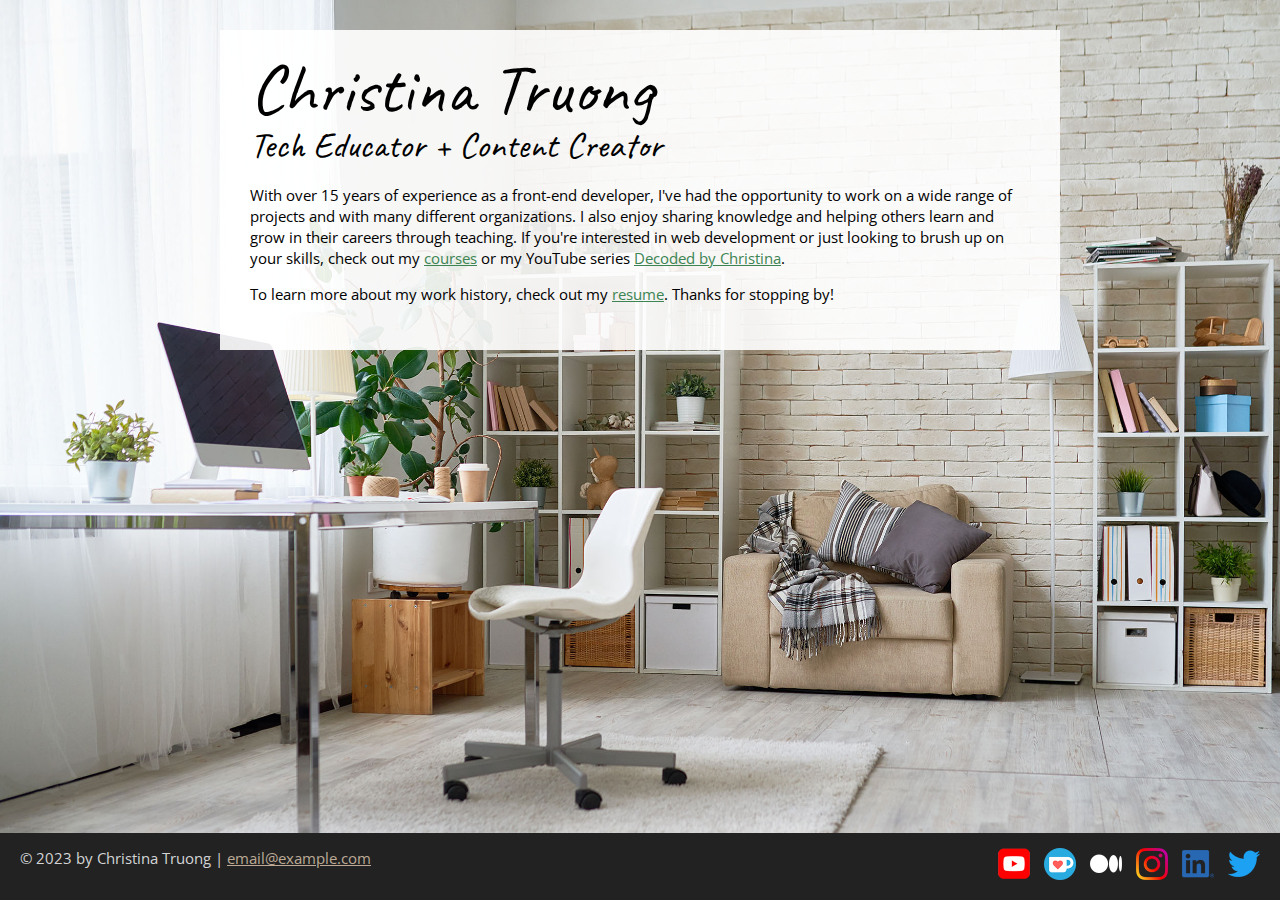
<file: course2css/personal-site/index.html>
<!DOCTYPE html>
<html lang="en">
  <head>
    <meta charset="UTF-8">
    <meta name="viewport" content="width=device-width, initial-scale=1.0">
    <title>Christina Truong, Tech Educator and Content Creator</title>
    <link rel="preconnect" href="https://fonts.googleapis.com">
    <link rel="preconnect" href="https://fonts.gstatic.com" crossorigin>
    <link href="https://fonts.googleapis.com/css2?family=Caveat&family=Open+Sans&display=swap" rel="stylesheet">
    <link rel="stylesheet" href="css/styles.css">
  </head>
  <body class="home">
    <!-- //  INTRO  // -->
    <div class="content-wrapper">
      <div class="content-bg">
        <header>
          <!-- Start content edits below this line. -->
          <h1>Christina Truong</h1>
          <h2>Tech Educator + Content Creator</h2>

          <!-- End content edits here. -->
        </header>

        <!-- //  ABOUT ME  // -->
        <main>
          <p>With over 15 years of experience as a front-end developer, I've had the opportunity to work on a wide range of projects and with many different organizations. I also enjoy sharing knowledge and helping others learn and grow in their careers through teaching. If you're interested in web development or just looking to brush up on your skills, check out my <a href="https://christinatruong.com/courses/" target="_blank">courses</a> or my YouTube series <a href="https://www.youtube.com/@madebychristina" target="_blank">Decoded by Christina</a>.</p>

          <p>To learn more about my work history, check out my <a href="resume.html"> resume</a>. Thanks for stopping by!</p>
        </main>
      </div>
    </div>
    <!-- //  FOOTER INFO, SOCIAL MEDIA  // -->
    <footer>
      <p>© 2023 by Christina Truong |  <a href="mailto:email@example.com">email@example.com</a></p>

      <ul class="socials">
        <li>
          <a href="https://www.youtube.com/@madebychristina" target="_blank"><img src="images/icon-logo-youtube.png" alt="My YouTube channel"></a>
        </li>
        <li>
          <a href="https://ko-fi.com/christinatruong" target="_blank"><img src="images/icon-logo-ko-fi.png" alt="My Ko-Fi homepage"></a>
        </li>
        <li>
          <a href="https://medium.com/@christinatruong" target="_blank"><img src="images/icon-logo-medium.png" alt="My Medium homepage"></a>
        </li>
        <li>
          <a href="https://www.instagram.com/christina.is.online/" target="_blank"><img src="images/icon-logo-instagram.png" alt="My Instagram"></a>
        </li>
        <li>
          <a href="https://ca.linkedin.com/in/christinatruong" target="_blank"><img src="images/icon-logo-linkedin.png" alt="My LinkedIn profile"></a>
        </li>
        <li>
          <a href="https://twitter.com/christinatruong" target="_blank"><img src="images/icon-logo-twitter.png" alt="My Twitter profile"></a>
        </li>
      </ul>
    </footer>
  </body>
</html>
</file>
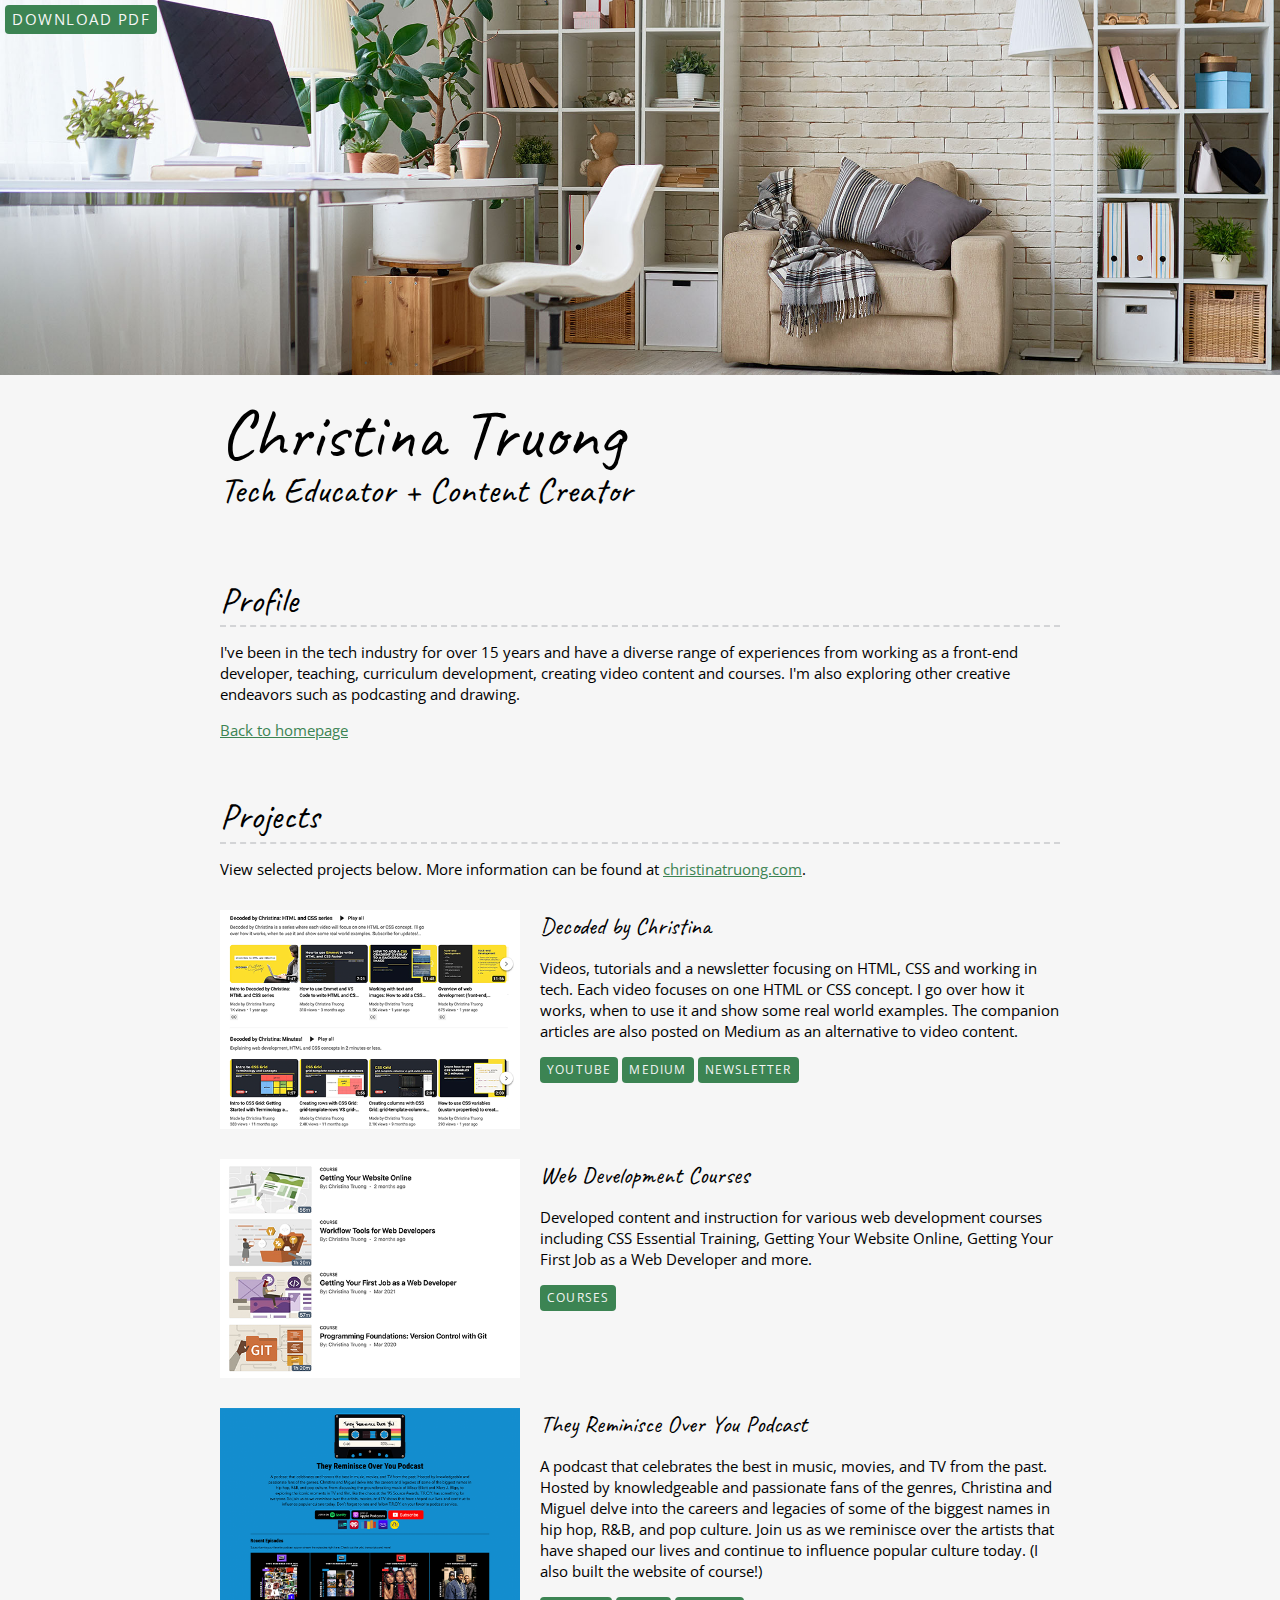
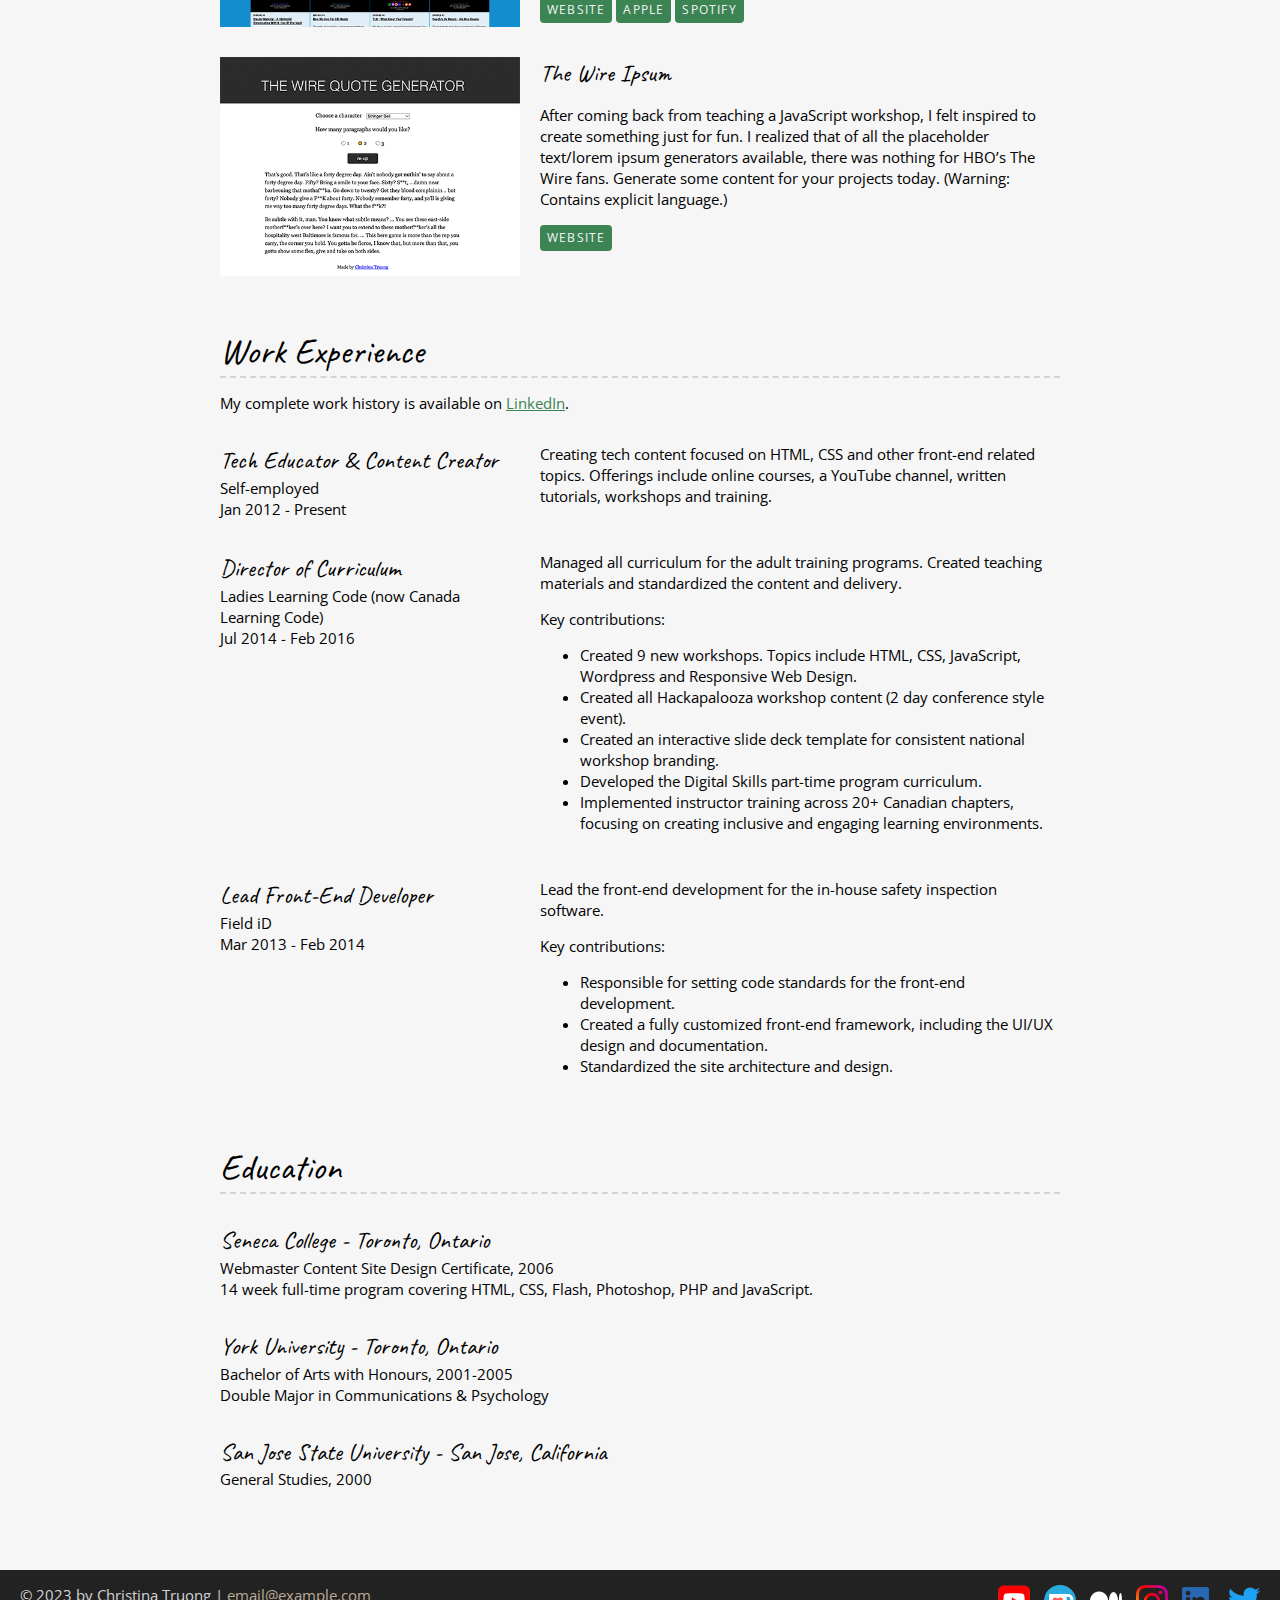
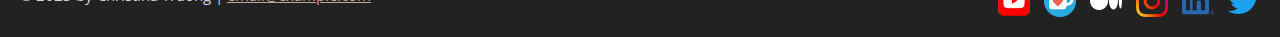
<file: course2css/personal-site/resume.html>
<!DOCTYPE html>
<html lang="en">
  <head>
    <meta charset="UTF-8">
    <meta name="viewport" content="width=device-width, initial-scale=1.0">
    <title>Resume | Christina Truong, Tech Educator and Content Creator</title>
    <link rel="preconnect" href="https://fonts.googleapis.com">
    <link rel="preconnect" href="https://fonts.gstatic.com" crossorigin>
    <link href="https://fonts.googleapis.com/css2?family=Caveat&family=Open+Sans&display=swap" rel="stylesheet">
    <link rel="stylesheet" href="css/styles.css">
  </head>
  <body class="resume">
    <a class="btn download-link" href="ctruong-resume.pdf" download>Download PDF</a>
    <!-- //  INTRO  // -->
    <header>
      <div class="content-wrapper">
        <h1>Christina Truong</h1>
        <h2>Tech Educator + Content Creator</h2>
      </div>
    </header>

    <main class="content-wrapper">
      <!-- //  PROFILE  // -->
      <section class="resume-section">
        <h2>Profile</h2>
        <p>I've been in the tech industry for over 15 years and have a diverse range of experiences from working as a front-end developer, teaching, curriculum development, creating video content and courses. I'm also exploring other creative endeavors such as podcasting and drawing.</p>
        
        <a href="index.html">Back to homepage</a>
      </section>

      <!-- //  PROJECTS  // -->
      <section class="resume-section">
        <h2>Projects</h2>
        <p>View selected projects below. More information can be found at <a href="https://christinatruong.com" target="_blank">christinatruong.com</a>.</p>

        <div class="project-wrapper">
          <section class="project-item">
            <img src="images/project-decoded-youtube-500px.png" srcset="images/project-decoded-youtube-1000px.png 2x" alt="Decoded by Christina YouTube video thumbnails">
            <h3>Decoded by Christina</h3>
            <p>Videos, tutorials and a newsletter focusing on HTML, CSS and working in tech. Each video focuses on one HTML or CSS concept. I go over how it works, when to use it and show some real world examples. The companion articles are also posted on Medium as an alternative to video content.</p>
            <a class="btn" href="https://www.youtube.com/@madebychristina" target="_blank">YouTube</a>
            <a class="btn" href="https://medium.com/@christinatruong" target="_blank">Medium</a>
            <a class="btn" href="https://bychristina.substack.com/" target="_blank">Newsletter</a>
          </section>

          <section class="project-item">
            <img src="images/project-courses-500px.png" srcset="images/project-courses-1000px.png 2x" alt="List of course names and thumbnails">
            <h3>Web Development Courses</h3>
            <p>Developed content and instruction for various web development courses including CSS Essential Training, Getting Your Website Online, Getting Your First Job as a Web Developer and more.</p>
            <a class="btn" href="https://christinatruong.com/courses/" target="_blank">Courses</a>
          </section>

          <section class="project-item">
            <img src="images/project-troy-podcast-500px.png" srcset="images/project-troy-podcast-1000px.png 2x" alt="The TROY podcast website homepage">
            <h3>They Reminisce Over You Podcast</h3>
            <p>A podcast that celebrates the best in music, movies, and TV from the past. Hosted by knowledgeable and passionate fans of the genres, Christina and Miguel delve into the careers and legacies of some of the biggest names in hip hop, R&B, and pop culture. Join us as we reminisce over the artists that have shaped our lives and continue to influence popular culture today. (I also built the website of course!)</p>
            <a class="btn" href="https://troypodcast.com/" target="_blank">Website</a>
            <a class="btn" href="https://podcasts.apple.com/us/podcast/they-reminisce-over-you/id1541737531" target="_blank">Apple</a>
            <a class="btn" href="https://open.spotify.com/show/7JsQ0j7qldRFpHt63AI8Cn" target="_blank">Spotify</a>
          </section>
          
          <section class="project-item">
            <img src="images/project-the-wire-ipsum-500px.png" srcset="images/project-the-wire-ipsum-1000px.png 2x" alt="The Wire Ipsum quote generator website">
            <h3>The Wire Ipsum</h3>
            <p>After coming back from teaching a JavaScript workshop, I felt inspired to create something just for fun. I realized that of all the placeholder text/lorem ipsum generators available, there was nothing for HBO’s The Wire fans. Generate some content for your projects today. (Warning: Contains explicit language.)</p>
            <a class="btn" href="https://thewireipsum.com" target="_blank">Website</a>
          </section>
        </div>
      </section>

      <!-- //  WORK EXPERIENCE  // -->
      <section class="resume-section">
        <!-- Start content edits below this line.  -->
        <h2>Work Experience</h2>
        <p>My complete work history is available on <a href="https://ca.linkedin.com/in/christinatruong" target="_blank">LinkedIn</a>.</p>

        <section class="work-item">
          <div class="work-details">
            <h3>Tech Educator & Content Creator</h3>
            <p>Self-employed</p>
            <p>Jan 2012 - Present</p>
          </div>
          
          <div class="work-summary">
            <p>Creating tech content focused on HTML, CSS and other front-end related topics. Offerings include online courses, a YouTube channel, written tutorials, workshops and training.</p>
          </div>
        </section>
  
        <section class="work-item">
          <div class="work-details">
            <h3>Director of Curriculum</h3>
            <p>Ladies Learning Code (now Canada Learning Code)</p>
            <p>Jul 2014 - Feb 2016</p>
          </div>
          
          <div class="work-summary">
            <p>Managed all curriculum for the adult training programs. Created teaching materials and standardized the content and delivery.</p>
            <p>Key contributions:</p>
            <ul>
              <li>Created 9 new workshops. Topics include HTML, CSS, JavaScript, Wordpress and Responsive Web Design.</li>
              <li>Created all Hackapalooza workshop content (2 day conference style event).</li>
              <li>Created an interactive slide deck template for consistent national workshop branding.</li>
              <li>Developed the Digital Skills part-time program curriculum.</li>
              <li>Implemented instructor training across 20+ Canadian chapters, focusing on creating inclusive and engaging learning environments.</li>
            </ul>
          </div>
        </section>
  
        <section class="work-item">
          <div class="work-details">
            <h3>Lead Front-End Developer</h3>
            <p>Field iD</p>
            <p>Mar 2013 - Feb 2014</p>
          </div>

          <div class="work-summary">
            <p>Lead the front-end development for the in-house safety inspection software.</p>
            <p>Key contributions:</p>
            <ul>
              <li>Responsible for setting code standards for the front-end development.</li>
              <li>Created a fully customized front-end framework, including the UI/UX design and documentation.</li>
              <li>Standardized the site architecture and design.</li>
            </ul>
          </div>
        </section>
      </section>


      <!-- //  EDUCATION & CERTIFICATIONS  // -->
      <section class="resume-section">
        <!-- Start content edits below this line.  -->
        <h2>Education</h2>

        <section class="education-item">
          <h3>Seneca College - Toronto, Ontario</h3>
          <p>Webmaster Content Site Design Certificate, 2006</p>
          <p>14 week full-time program covering HTML, CSS, Flash, Photoshop, PHP and JavaScript.</p>
        </section>
  
        <section class="education-item">
          <h3>York University - Toronto, Ontario</h3>
          <p>Bachelor of Arts with Honours, 2001-2005</p>
          <p>Double Major in Communications & Psychology</p>
        </section>
  
        <section class="education-item">
          <h3>San Jose State University - San Jose, California</h3>
          <p>General Studies, 2000</p>
        </section>
      </section>
    </main>


    <!-- //  FOOTER INFO, SOCIAL MEDIA  // -->
    <footer>
      <p>© 2023 by Christina Truong |  <a href="mailto:email@example.com">email@example.com</a></p>

      <ul class="socials">
        <li>
          <a href="https://www.youtube.com/@madebychristina" target="_blank"><img src="images/icon-logo-youtube.png" alt="My YouTube channel"></a>
        </li>
        <li>
          <a href="https://ko-fi.com/christinatruong" target="_blank"><img src="images/icon-logo-ko-fi.png" alt="My Ko-Fi homepage"></a>
        </li>
        <li>
          <a href="https://medium.com/@christinatruong" target="_blank"><img src="images/icon-logo-medium.png" alt="My Medium homepage"></a>
        </li>
        <li>
          <a href="https://www.instagram.com/christina.is.online/" target="_blank"><img src="images/icon-logo-instagram.png" alt="My Instagram"></a>
        </li>
        <li>
          <a href="https://ca.linkedin.com/in/christinatruong" target="_blank"><img src="images/icon-logo-linkedin.png" alt="My LinkedIn profile"></a>
        </li>
        <li>
          <a href="https://twitter.com/christinatruong" target="_blank"><img src="images/icon-logo-twitter.png" alt="My Twitter profile"></a>
        </li>
      </ul>
    </footer>
  </body>
</html>
</file>
<file: course2css/personal-site/css/styles.css>
/*
COLOR PALETTE

Dark green    #3c8453
Sandy beige   #bcaa96
Dark gray     #222222
Light gray    #d3d4d6
Off-white     #f6f6f6
*/

/* GLOBAL STYLES 
------------------------------------*/
/* 
  https://www.paulirish.com/2012/box-sizing-border-box-ftw/
*/
html {
    box-sizing: border-box;
    font-size: 62.5%; /* set default to 10px */
}
*, *:before, *:after {
    box-sizing: inherit;
}

html, body {
    height: 100%;
}
body {
    background: #f6f6f6; 
    margin: 0;
    font-family: 'Open Sans', sans-serif;
    font-size: 1.5rem;
    line-height: 1.4;
}
h1, h2, h3 {
    font-family: 'Caveat', cursive;
    font-weight: 400;
    margin: 0;
}
h1 {
    font-size: 7rem;
    line-height: 0.85;
}
h2 {
    font-size: 3.6rem;
}
h3 {
    font-size: 2.4rem;
}

/* links */
a {
    color: #3c8453;
}
a:hover {
    color: #bcaa96;
    text-decoration: none;
}
footer a {
    color: #bcaa96;
}
footer a:hover {
    color: #3c8453;
}
.btn {
    background: #3c8453;
    color: #f6f6f6;
    text-decoration: none;
    text-transform: uppercase;
    font-size: 1.2rem;
    display: inline-block;
    padding: 7px;
    letter-spacing: 0.1em;
    line-height: 1;
    border-radius: 4px;
}

.content-wrapper {
    margin: 0 auto;
    padding: 30px;
    max-width: 900px;
}


/* HOME
------------------------------------*/
.home {
    background: url(../images/bg-home-office-studio.jpg) no-repeat;
    background-size: cover;
    display: flex;
    flex-direction: column;
}
.home .content-wrapper {
    flex: 1 0 auto;
}
.content-bg {
    background: rgb(255 255 255 / 0.9);
    padding: 30px;
}
@media screen and (max-width:650px){
    .home .content-wrapper {
        padding: 10px;
    }
    .content-bg {
        padding: 20px;
    }
}


/* RESUME
------------------------------------*/
.resume header::before {
    background: url(../images/bg-home-office-studio.jpg) center;
    background-size: cover;
    content: "";
    display: block;
    height: 375px;
}
.resume-section {
    margin-bottom: 50px;
}
.resume-section h2 {
    border-bottom: 2px dashed #d3d4d6;
}
.download-link {
    position: fixed;
    top: 5px;
    left: 5px;
    font-size: 1.5rem;
}
@media screen and (max-width: 1200px){
    .download-link {
        position: absolute;
    }
}
@media screen and (max-width: 500px){
    .resume header::before {
        height: 200px;
    }
    h1 {
        font-size: 5rem;
    }
    h2 {
        font-size: 2.6rem;
    }
}


/* Projects
------------------------------------*/
.project-item {
    margin: 30px 0;
}
.project-item img {
    width: 300px;
}
@media screen and (min-width:860px) {
    .project-item {
        display: flow-root;
    }
    .project-item img {
        float: left;
        margin-right: 20px;
    }
}
@media screen and (min-width:650px) and (max-width:859px) {
    .project-wrapper {
        display: grid;
        grid-template-columns: repeat(2, 1fr);
        column-gap: 20px;
    }
    .project-item img {
        width: 100%;
    }
}
@media screen and (max-width:500px){
    .project-item img {
        width: 100%;
        margin-bottom: 10px;
    }
}


/* Work Experience
------------------------------------*/
.work-item {
    margin: 30px 0;
}
.work-details p {
    margin: 0;
}

@media screen and (min-width: 860px) {
    .work-item {
        display: grid;
        grid-template-columns: 300px 1fr;
        column-gap: 20px;
    }
    .work-summary p:first-child {
        margin-top: 0;
    }
}


/* Education
------------------------------------*/
.education-item {
    margin: 30px 0;
}
.education-item p {
    margin: 0;
}



/* FOOTER
------------------------------------*/
footer {
    background: #222;
    color: #d3d4d6;
}
.socials {
    list-style-type: none;
    padding: 0;
}
.socials li {
    display: inline-block;
    margin-left: 10px;
}
.socials img {
    width: 32px;
}
.socials img:hover {
    opacity: 0.5;
}

@media screen and (min-width: 860px){
    footer {
        display: flex;
        justify-content: space-between;
        padding: 0 20px;
    }
}
@media screen and (max-width: 859px){
    footer {
        text-align: center;
        padding: 10px;
    }

}
</file>
